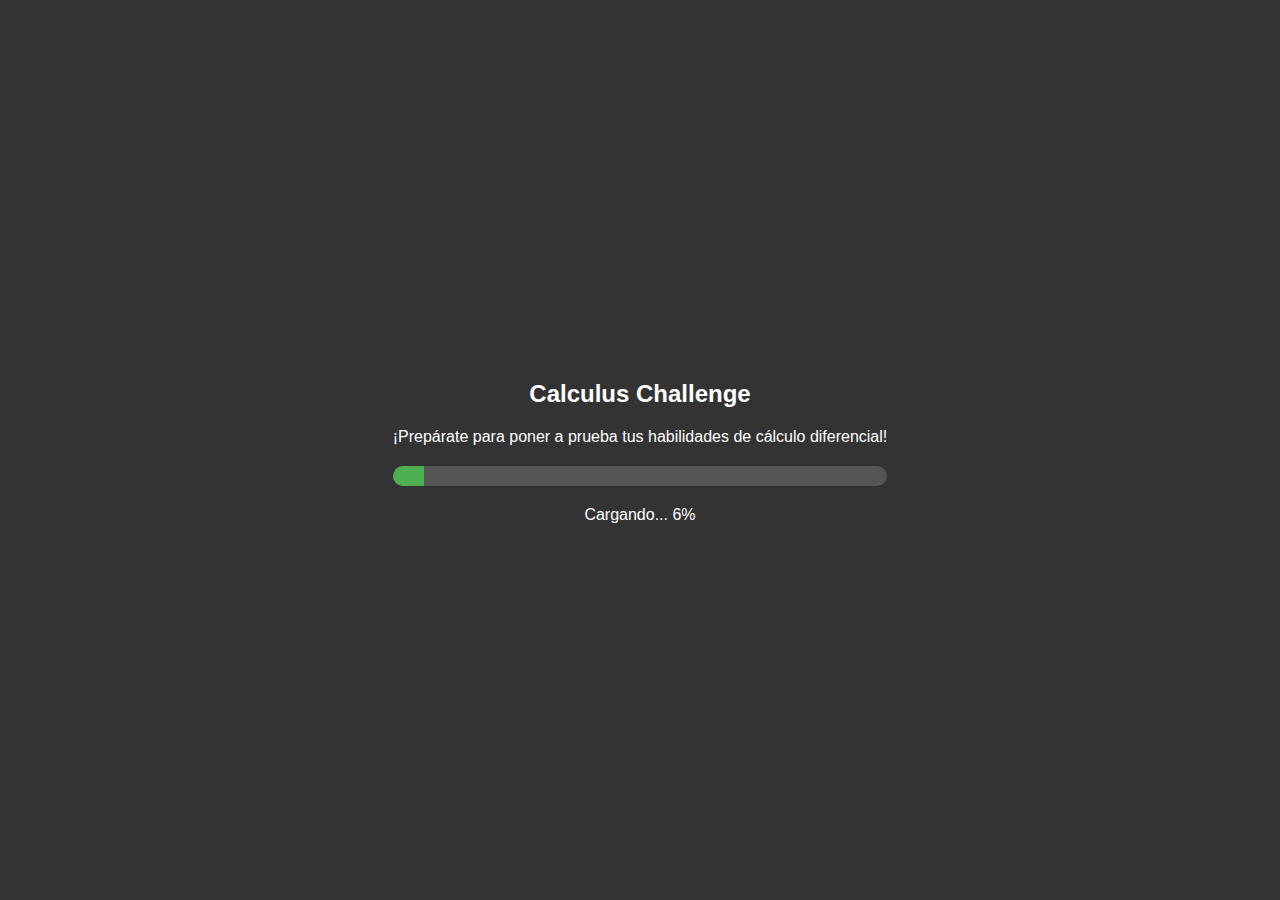
<file: MathWorldPro/static/web_games/calculus-challenge/index.html>
<!DOCTYPE html>
<html lang="es">
<head>
    <meta charset="UTF-8">
    <meta name="viewport" content="width=device-width, initial-scale=1.0">
    <title>Calculus Challenge - Embebido</title>
    <style>
        body, html {
            margin: 0;
            padding: 0;
            width: 100%;
            height: 100%;
            overflow: hidden;
            background-color: #333;
            font-family: Arial, sans-serif;
        }
        
        #gameContainer {
            width: 100%;
            height: 100%;
            display: flex;
            flex-direction: column;
            justify-content: center;
            align-items: center;
        }
        
        #loadingScreen {
            color: white;
            text-align: center;
            padding: 20px;
        }
        
        #startButton {
            padding: 10px 20px;
            font-size: 18px;
            background-color: #4CAF50;
            color: white;
            border: none;
            border-radius: 5px;
            cursor: pointer;
            margin-top: 20px;
        }
        
        #pyodideWorking {
            display: none;
            color: white;
            margin-top: 20px;
        }
        
        #gameCanvas {
            display: none;
            border: 1px solid #666;
            box-shadow: 0 0 20px rgba(0, 0, 0, 0.5);
        }
        
        .progress {
            width: 100%;
            max-width: 500px;
            margin: 20px 0;
            height: 20px;
            background-color: #555;
            border-radius: 10px;
            overflow: hidden;
        }
        
        .progress-bar {
            height: 100%;
            width: 0%;
            background-color: #4CAF50;
            transition: width 0.3s;
        }
    </style>
</head>
<body>
    <div id="gameContainer">
        <div id="loadingScreen">
            <h2>Calculus Challenge</h2>
            <p>¡Prepárate para poner a prueba tus habilidades de cálculo diferencial!</p>
            
            <div class="progress">
                <div class="progress-bar" id="progressBar"></div>
            </div>
            
            <p id="loadingStatus">Preparando entorno...</p>
            
            <button id="startButton" style="display: none;">Iniciar Juego</button>
            
            <div id="pyodideWorking">
                <p>Cargando juego en el navegador...</p>
                <p><small>Este proceso puede tardar unos momentos la primera vez.</small></p>
            </div>
        </div>
        
        <canvas id="gameCanvas" width="800" height="600"></canvas>
    </div>

    <!-- Script para simular la carga del juego embebido -->
    <script>
        // Esta es una simulación. En una implementación real, necesitarías cargar Pyodide o Pygbag
        document.addEventListener('DOMContentLoaded', function() {
            const progressBar = document.getElementById('progressBar');
            const loadingStatus = document.getElementById('loadingStatus');
            const startButton = document.getElementById('startButton');
            const pyodideWorking = document.getElementById('pyodideWorking');
            const loadingScreen = document.getElementById('loadingScreen');
            const gameCanvas = document.getElementById('gameCanvas');
            
            // Simular carga progresiva
            let progress = 0;
            const loadingInterval = setInterval(function() {
                progress += Math.random() * 5;
                if (progress >= 100) {
                    progress = 100;
                    clearInterval(loadingInterval);
                    
                    loadingStatus.textContent = '¡Listo para jugar!';
                    startButton.style.display = 'block';
                }
                progressBar.style.width = progress + '%';
                loadingStatus.textContent = 'Cargando... ' + Math.floor(progress) + '%';
            }, 200);
            
            // Cuando se hace clic en el botón de inicio
            startButton.addEventListener('click', function() {
                loadingScreen.style.display = 'none';
                gameCanvas.style.display = 'block';
                
                // Aquí iniciarías el juego real con Pyodide/Pygbag
                initializeGame();
            });
            
            function initializeGame() {
                // Dibujar un mensaje en el canvas como ejemplo
                const ctx = gameCanvas.getContext('2d');
                ctx.fillStyle = 'black';
                ctx.fillRect(0, 0, gameCanvas.width, gameCanvas.height);
                
                ctx.font = '30px Arial';
                ctx.fillStyle = 'white';
                ctx.textAlign = 'center';
                ctx.fillText('Calculus Challenge', gameCanvas.width / 2, 100);
                
                ctx.font = '18px Arial';
                ctx.fillText('Este es un marcador de posición para el juego embebido.', gameCanvas.width / 2, 200);
                ctx.fillText('En una implementación real, aquí se ejecutaría', gameCanvas.width / 2, 230);
                ctx.fillText('el juego de Python convertido con Pygbag.', gameCanvas.width / 2, 260);
                
                // Instrucciones
                ctx.fillStyle = '#4CAF50';
                ctx.fillText('Para implementar este juego en producción:', gameCanvas.width / 2, 350);
                ctx.fillStyle = 'white';
                ctx.fillText('1. Instala Pygbag: pip install pygbag', gameCanvas.width / 2, 390);
                ctx.fillText('2. Convierte tu juego: pygbag path/to/game.py', gameCanvas.width / 2, 420);
                ctx.fillText('3. Sube los archivos generados a esta carpeta', gameCanvas.width / 2, 450);
                
                // Botón de más información
                ctx.fillStyle = '#3498db';
                ctx.fillRect(gameCanvas.width / 2 - 100, 500, 200, 40);
                ctx.fillStyle = 'white';
                ctx.fillText('Más información', gameCanvas.width / 2, 525);
            }
        });
    </script>
</body>
</html>
</file>
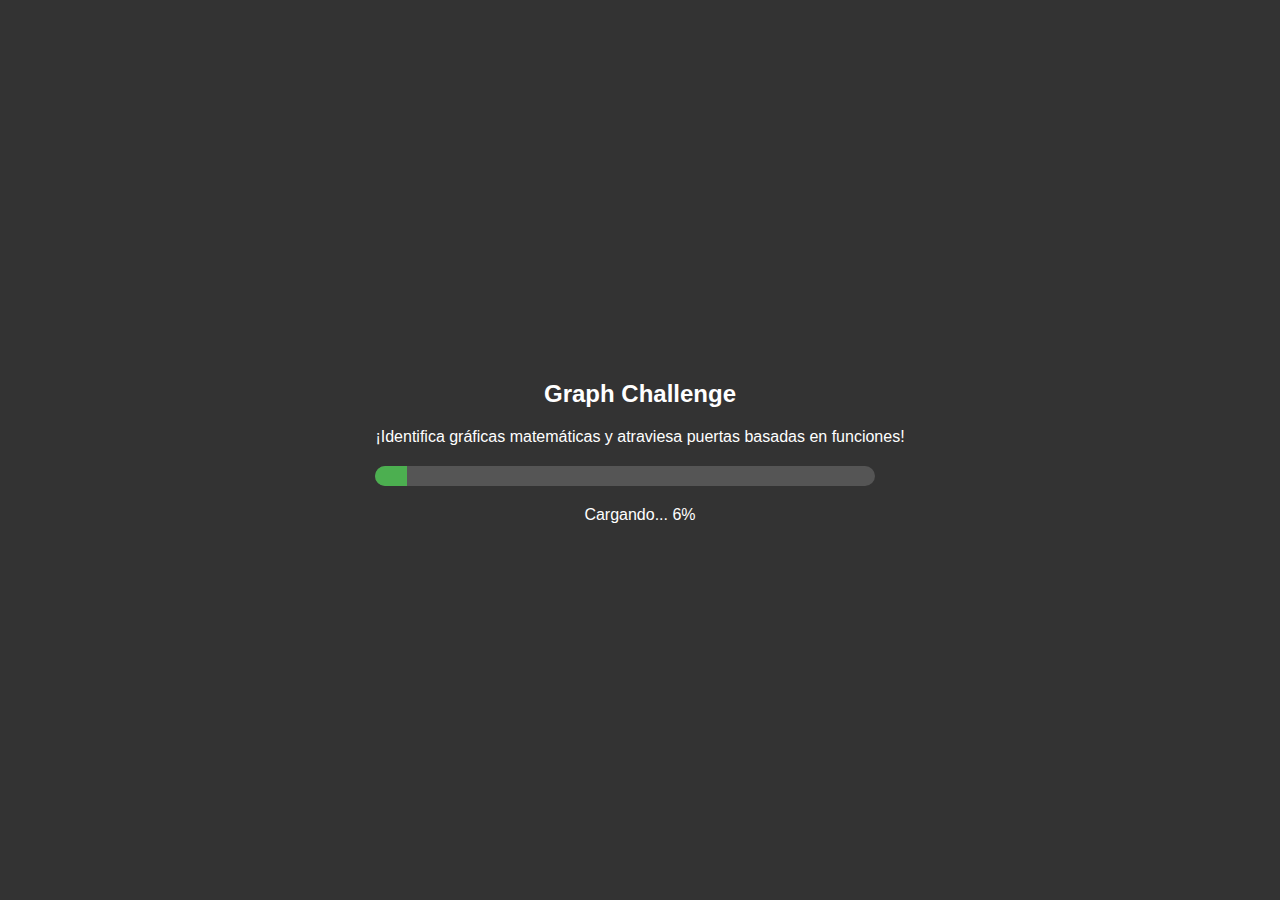
<file: MathWorldPro/static/web_games/graph-challenge/index.html>
<!DOCTYPE html>
<html lang="es">
<head>
    <meta charset="UTF-8">
    <meta name="viewport" content="width=device-width, initial-scale=1.0">
    <title>Graph Challenge - Embebido</title>
    <style>
        body, html {
            margin: 0;
            padding: 0;
            width: 100%;
            height: 100%;
            overflow: hidden;
            background-color: #333;
            font-family: Arial, sans-serif;
        }
        
        #gameContainer {
            width: 100%;
            height: 100%;
            display: flex;
            flex-direction: column;
            justify-content: center;
            align-items: center;
        }
        
        #loadingScreen {
            color: white;
            text-align: center;
            padding: 20px;
        }
        
        #startButton {
            padding: 10px 20px;
            font-size: 18px;
            background-color: #4CAF50;
            color: white;
            border: none;
            border-radius: 5px;
            cursor: pointer;
            margin-top: 20px;
        }
        
        #pyodideWorking {
            display: none;
            color: white;
            margin-top: 20px;
        }
        
        #gameCanvas {
            display: none;
            border: 1px solid #666;
            box-shadow: 0 0 20px rgba(0, 0, 0, 0.5);
        }
        
        .progress {
            width: 100%;
            max-width: 500px;
            margin: 20px 0;
            height: 20px;
            background-color: #555;
            border-radius: 10px;
            overflow: hidden;
        }
        
        .progress-bar {
            height: 100%;
            width: 0%;
            background-color: #4CAF50;
            transition: width 0.3s;
        }
    </style>
</head>
<body>
    <div id="gameContainer">
        <div id="loadingScreen">
            <h2>Graph Challenge</h2>
            <p>¡Identifica gráficas matemáticas y atraviesa puertas basadas en funciones!</p>
            
            <div class="progress">
                <div class="progress-bar" id="progressBar"></div>
            </div>
            
            <p id="loadingStatus">Preparando entorno...</p>
            
            <button id="startButton" style="display: none;">Iniciar Juego</button>
            
            <div id="pyodideWorking">
                <p>Cargando juego en el navegador...</p>
                <p><small>Este proceso puede tardar unos momentos la primera vez.</small></p>
            </div>
        </div>
        
        <canvas id="gameCanvas" width="800" height="600"></canvas>
    </div>

    <!-- Script para simular la carga del juego embebido -->
    <script>
        // Esta es una simulación. En una implementación real, necesitarías cargar Pyodide o Pygbag
        document.addEventListener('DOMContentLoaded', function() {
            const progressBar = document.getElementById('progressBar');
            const loadingStatus = document.getElementById('loadingStatus');
            const startButton = document.getElementById('startButton');
            const pyodideWorking = document.getElementById('pyodideWorking');
            const loadingScreen = document.getElementById('loadingScreen');
            const gameCanvas = document.getElementById('gameCanvas');
            
            // Simular carga progresiva
            let progress = 0;
            const loadingInterval = setInterval(function() {
                progress += Math.random() * 5;
                if (progress >= 100) {
                    progress = 100;
                    clearInterval(loadingInterval);
                    
                    loadingStatus.textContent = '¡Listo para jugar!';
                    startButton.style.display = 'block';
                }
                progressBar.style.width = progress + '%';
                loadingStatus.textContent = 'Cargando... ' + Math.floor(progress) + '%';
            }, 200);
            
            // Cuando se hace clic en el botón de inicio
            startButton.addEventListener('click', function() {
                loadingScreen.style.display = 'none';
                gameCanvas.style.display = 'block';
                
                // Aquí iniciarías el juego real con Pyodide/Pygbag
                initializeGame();
            });
            
            function initializeGame() {
                // Dibujar un mensaje en el canvas como ejemplo
                const ctx = gameCanvas.getContext('2d');
                ctx.fillStyle = 'black';
                ctx.fillRect(0, 0, gameCanvas.width, gameCanvas.height);
                
                ctx.font = '30px Arial';
                ctx.fillStyle = 'white';
                ctx.textAlign = 'center';
                ctx.fillText('Graph Challenge', gameCanvas.width / 2, 100);
                
                ctx.font = '18px Arial';
                ctx.fillText('Este es un marcador de posición para el juego embebido.', gameCanvas.width / 2, 200);
                ctx.fillText('En una implementación real, aquí se ejecutaría', gameCanvas.width / 2, 230);
                ctx.fillText('el juego de Python convertido con Pygbag.', gameCanvas.width / 2, 260);
                
                // Dibujar ejemplo de una gráfica
                ctx.beginPath();
                ctx.strokeStyle = '#ff6b6b';
                ctx.lineWidth = 2;
                
                // Dibujar una parábola como ejemplo
                for (let x = -100; x <= 100; x++) {
                    const xPos = gameCanvas.width / 2 + x * 2;
                    const yPos = 350 - (x * x) / 50;
                    
                    if (x === -100) {
                        ctx.moveTo(xPos, yPos);
                    } else {
                        ctx.lineTo(xPos, yPos);
                    }
                }
                
                ctx.stroke();
                
                // Instrucciones
                ctx.fillStyle = '#4CAF50';
                ctx.fillText('Para implementar este juego en producción:', gameCanvas.width / 2, 450);
                ctx.fillStyle = 'white';
                ctx.fillText('1. Instala Pygbag: pip install pygbag', gameCanvas.width / 2, 480);
                ctx.fillText('2. Convierte tu juego: pygbag path/to/game.py', gameCanvas.width / 2, 510);
                ctx.fillText('3. Sube los archivos generados a esta carpeta', gameCanvas.width / 2, 540);
            }
        });
    </script>
</body>
</html>
</file>
